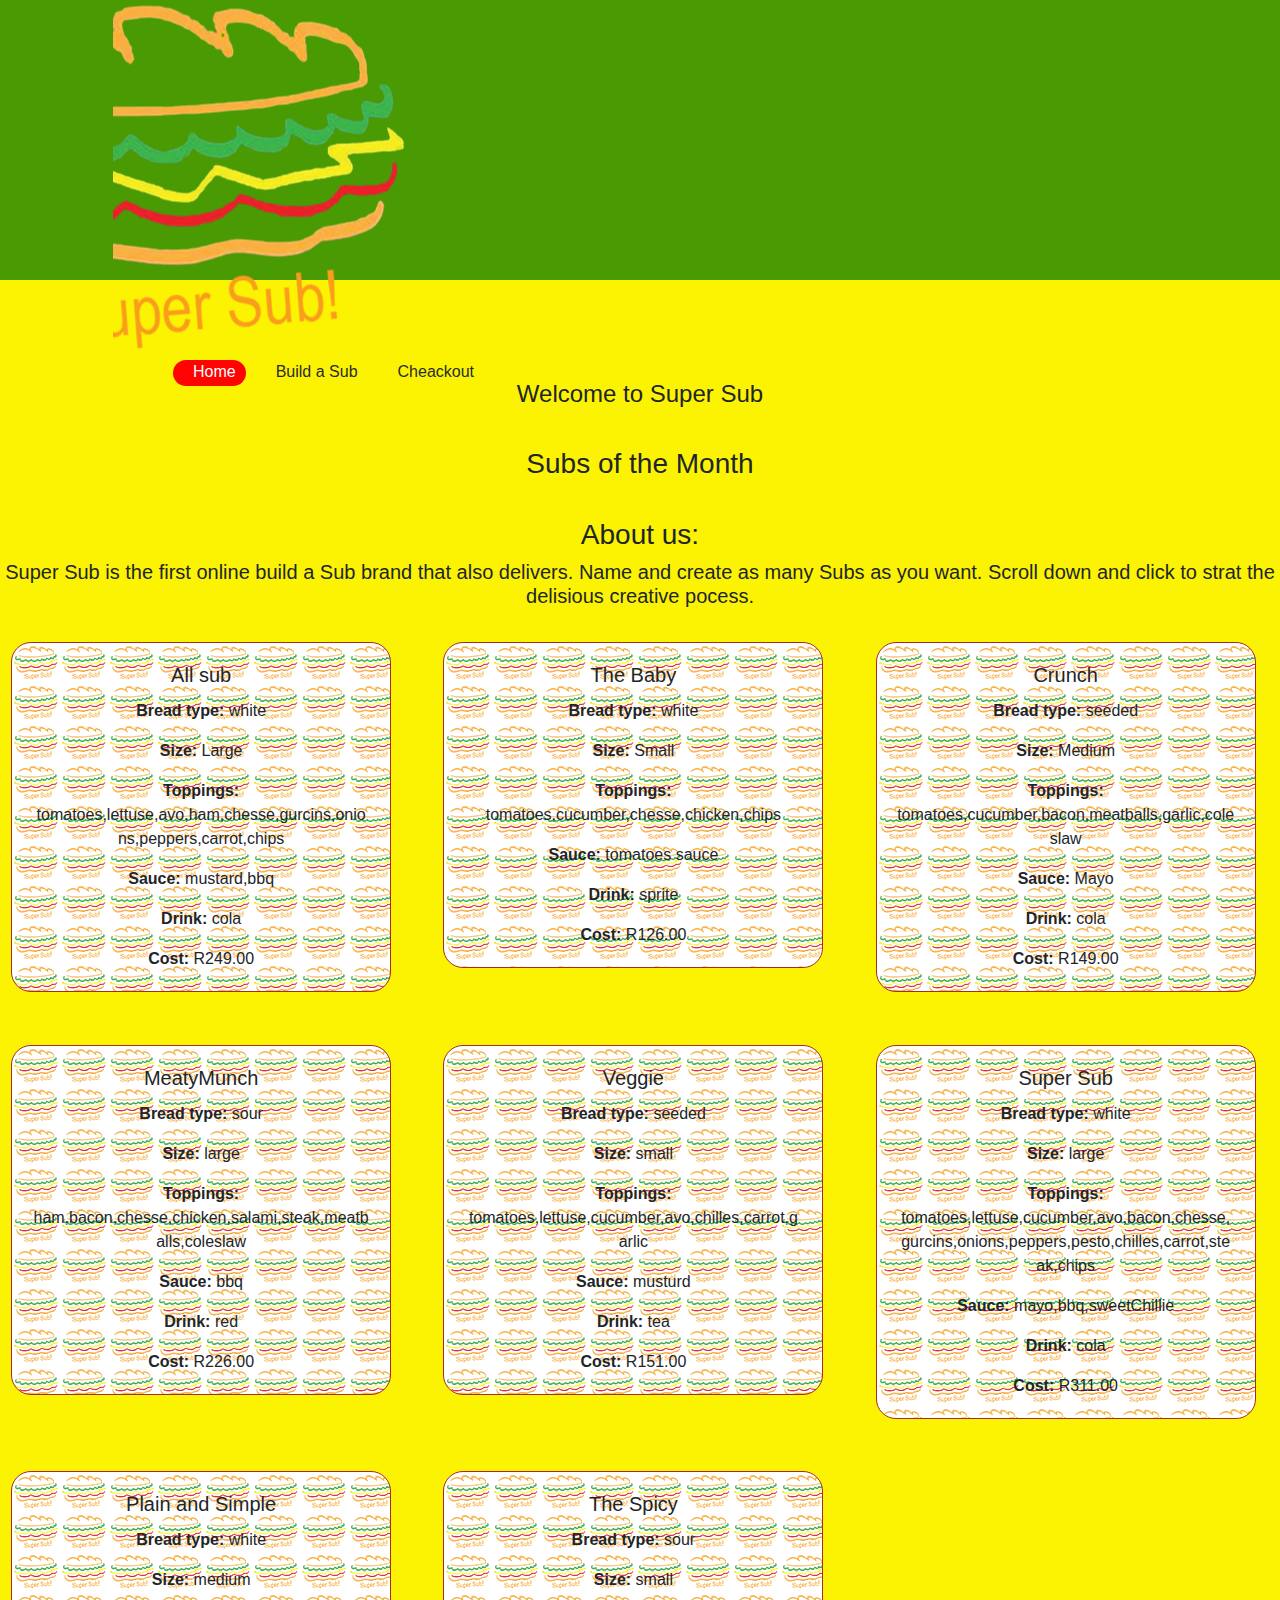
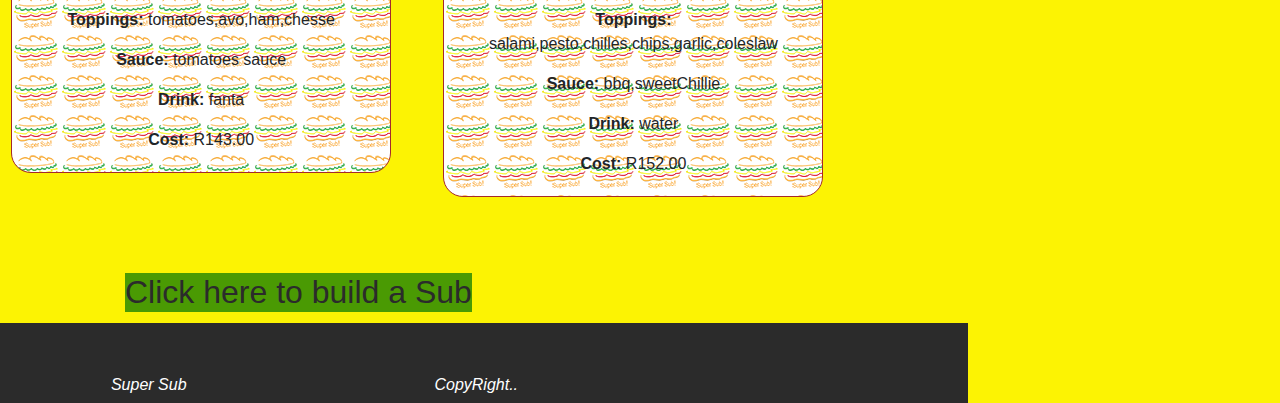
<file: index.html>
<!doctype html>
<html lang="en">
  <head>
    <!-- Required meta tags -->
    <meta charset="utf-8">
    <meta name="viewport" content="width=device-width, initial-scale=1, shrink-to-fit=no">

    <!-- Bootstrap CSS -->
    <link rel="stylesheet" href="https://cdn.jsdelivr.net/npm/bootstrap@4.0.0/dist/css/bootstrap.min.css" integrity="sha384-Gn5384xqQ1aoWXA+058RXPxPg6fy4IWvTNh0E263XmFcJlSAwiGgFAW/dAiS6JXm" crossorigin="anonymous">
    <link rel="stylesheet" href="css/main.css">

    <script src="https://code.jquery.com/jquery-3.2.1.slim.min.js" integrity="sha384-KJ3o2DKtIkvYIK3UENzmM7KCkRr/rE9/Qpg6aAZGJwFDMVNA/GpGFF93hXpG5KkN" crossorigin="anonymous"></script>
    <script src="https://cdn.jsdelivr.net/npm/popper.js@1.12.9/dist/umd/popper.min.js" integrity="sha384-ApNbgh9B+Y1QKtv3Rn7W3mgPxhU9K/ScQsAP7hUibX39j7fakFPskvXusvfa0b4Q" crossorigin="anonymous"></script>
    <script src="https://cdn.jsdelivr.net/npm/bootstrap@4.0.0/dist/js/bootstrap.min.js" integrity="sha384-JZR6Spejh4U02d8jOt6vLEHfe/JQGiRRSQQxSfFWpi1MquVdAyjUar5+76PVCmYl" crossorigin="anonymous"></script>

    <script src="/js/data.js"></script>
    <script src="/js/index.js"></script>

    <title>Super Sub</title>
  </head>

  <body onload="displaySub()">

    <nav>
      <div class="row">

      <div class="thumbnail">
        <div class="overlay">
         
        </div>
      <div class="nav-con">
          <ul>
              <li class="active">Home</li>
              <a href="/pages/bulid.html"><li>Build a Sub</li></a>
              <a href="/pages/checkout.html"><li>Cheackout</li></a>
          </ul>
      </div>
    </nav>

 
      <h4>Welcome to Super Sub</h4>

 


    <div class="row">
      <div class="topSubs">
        <h3>Subs of the Month</h3>
        <h3>About us:</h3>
        <h5>Super Sub is the first online build a Sub brand that also delivers. Name and create as many Subs as you want. Scroll down and click to strat the delisious creative pocess.</h5>
        <div id="subOut">
        </div>
      </div>
    </div>


 
    <div class="row">
      <div class="button">
        <ul>
            <a href="/pages/bulid.html"><h2>Click here to build a Sub</h2></li></a>
        </ul>
      </div>
    </div>

    <div class="row">
      <div class="col-3">
        <footer>
          <p><i>Super Sub</i></p>
        </footer>
      </div>

      <div class="col-3">
        <footer>
          <p><i>CopyRight..</i></p>
        </footer>
      </div>

      <div class="col-3">
        <footer>
          <p img src="../term2project/assets/print-204672039.webp"></p>
        </footer>
      </div>
    </div>

  

    
    
  </body>
</html>
</file>
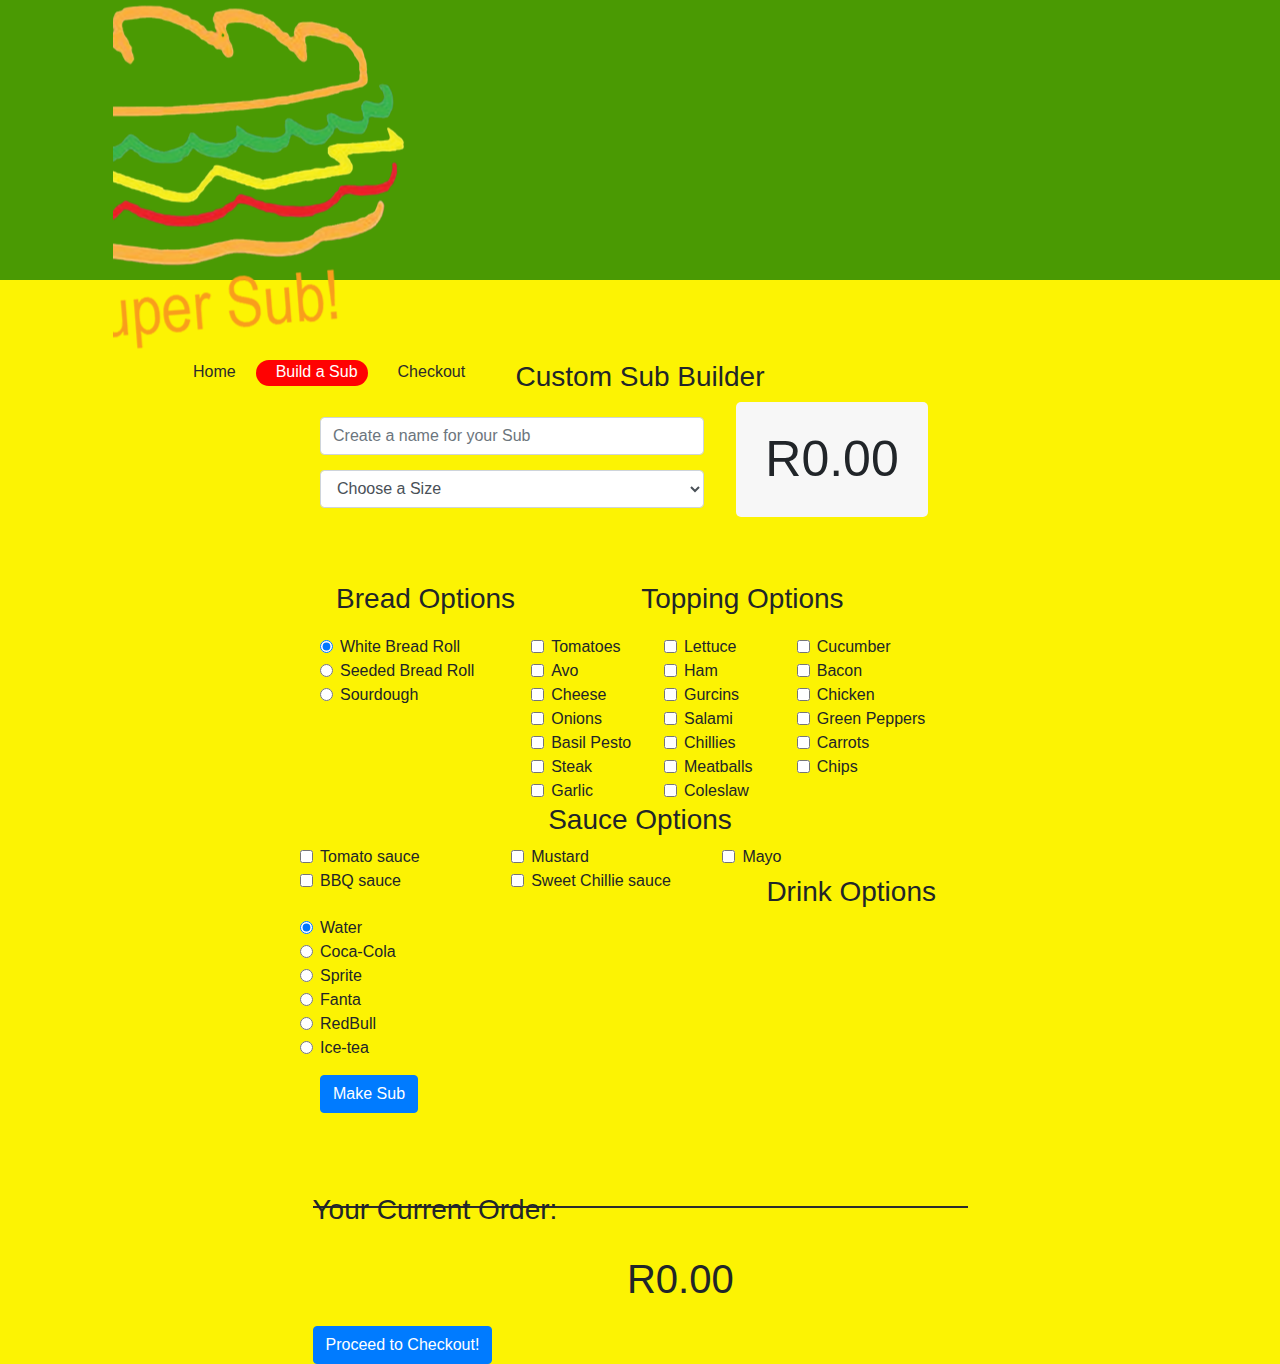
<file: pages/bulid.html>
<!doctype html>
<html lang="en">
  <head>
    <!-- Required meta tags -->
    <meta charset="utf-8">
    <meta name="viewport" content="width=device-width, initial-scale=1, shrink-to-fit=no">

    <!-- Bootstrap CSS -->
    <link rel="stylesheet" href="https://cdn.jsdelivr.net/npm/bootstrap@4.0.0/dist/css/bootstrap.min.css" integrity="sha384-Gn5384xqQ1aoWXA+058RXPxPg6fy4IWvTNh0E263XmFcJlSAwiGgFAW/dAiS6JXm" crossorigin="anonymous">
    <link rel="stylesheet" href="/css/main.css">

    <script src="https://code.jquery.com/jquery-3.2.1.slim.min.js" integrity="sha384-KJ3o2DKtIkvYIK3UENzmM7KCkRr/rE9/Qpg6aAZGJwFDMVNA/GpGFF93hXpG5KkN" crossorigin="anonymous"></script>
    <script src="https://cdn.jsdelivr.net/npm/popper.js@1.12.9/dist/umd/popper.min.js" integrity="sha384-ApNbgh9B+Y1QKtv3Rn7W3mgPxhU9K/ScQsAP7hUibX39j7fakFPskvXusvfa0b4Q" crossorigin="anonymous"></script>
    <script src="https://cdn.jsdelivr.net/npm/bootstrap@4.0.0/dist/js/bootstrap.min.js" integrity="sha384-JZR6Spejh4U02d8jOt6vLEHfe/JQGiRRSQQxSfFWpi1MquVdAyjUar5+76PVCmYl" crossorigin="anonymous"></script>

   
    
    
    <script src="/js/checkout.js"></script>
    <script src="/js/index.js"></script>


    <title>Super Sub</title>
  </head>

  <body>

    <nav>
      <div class="row">

      <div class="thumbnail">
        <div class="overlay">
         
        </div>
        <div class="nav-con">
          <ul>
              <a href= "/index.html "><li>Home</li>
              <li class="active">Build a Sub</li></a>
              <a href="/pages/checkout.html"><li>Checkout</li></a>
          </ul>
      </div>
    </nav>

 
   

 


   

    <form id="subForm" onchange="realTimeCost()">
      <h3>Custom Sub Builder</h3>
      <div class="left">
        <input type="text" class="form-control" placeholder="Create a name for your Sub" id="subName">
        <select class="form-control" id="size">
          <option>Choose a Size</option>
          <option>Small</option>
          <option>Medium</option>
          <option>Large</option>
        </select>
      </div>

      <div class="right">
        <div class="orderCost" id="realTimeCost">R0.00</div>
      </div>

        <div class="bread-options">

          <h3>Bread Options</h3>

          <div class="bread-checked">
            <input class="form-check-input" type="radio" name="breadRadio" id="white" data-cost="10" value="white" checked>
            <label class="form-check-label" for="white">
              White Bread Roll
            </label>
          </div>

          <div class="bread-check">
            <input class="form-check-input" type="radio" name="breadRadio" id="seeded" data-cost="15" value="seeded">
            <label class="form-check-label" for="seeded">
              Seeded Bread Roll
            </label>
          </div>

          <div class="bread-check">
            <input class="form-check-input" type="radio" name="breadRadio" id="sour" data-cost="20" value="sour">
            <label class="form-check-label" for="sour">
              Sourdough
            </label>
          </div>
        </div>



        <div class="toppings">
          <h3>Topping Options</h3>

          <div class="top-check">
            <input class="form-check-input" name="toppings" type="checkbox" value="tomatoes" id="tomatoes" data-cost="15">
            <label class="form-check-label" for="tomatoes">
              Tomatoes
            </label>
          </div>

          <div class="top-check">
            <input class="form-check-input" name="toppings" type="checkbox" value="lettuse" id="lettuse" data-cost="10">
            <label class="form-check-label" for="lettuse">
              Lettuce
            </label>
          </div>

          <div class="top-check">
            <input class="form-check-input" name="toppings" type="checkbox" value="cucumber" id="cucumber" data-cost="8">
            <label class="form-check-label" for="cucumber">
              Cucumber
            </label>
          </div>

          <div class="top-check">
            <input class="form-check-input" name="toppings" type="checkbox" value="avo" id="avo" data-cost="12">
            <label class="form-check-label" for="avo">
              Avo
            </label>
          </div>

          <div class="top-check">
            <input class="form-check-input" name="toppings" type="checkbox" value="ham" id="ham" data-cost="17">
            <label class="form-check-label" for="ham">
              Ham
            </label>
          </div>

          <div class="top-check">
            <input class="form-check-input" name="toppings" type="checkbox" value="bacon" id="bacon" data-cost="20">
            <label class="form-check-label" for="bacon">
              Bacon
            </label>
          </div>

          <div class="top-check">
            <input class="form-check-input" name="toppings" type="checkbox" value="chesse" id="cheese" data-cost="14">
            <label class="form-check-label" for="chesse">
              Cheese
            </label>
          </div>

          <div class="top-check">
            <input class="form-check-input" name="toppings" type="checkbox" value="gurcins" id="gurcins" data-cost="18">
            <label class="form-check-label" for="gurcins">
              Gurcins
            </label>
          </div>

          <div class="top-check">
            <input class="form-check-input" name="toppings" type="checkbox" value="chicken" id="chicken" data-cost="12">
            <label class="form-check-label" for="chicken">
              Chicken
            </label>
          </div>

          <div class="top-check">
            <input class="form-check-input" name="toppings" type="checkbox" value="onions" id="onions" data-cost="12">
            <label class="form-check-label" for="onions">
              Onions
            </label>
          </div>

          
          <div class="top-check">
            <input class="form-check-input" name="toppings" type="checkbox" value="salami" id="salami" data-cost="12">
            <label class="form-check-label" for="salami">
              Salami
            </label>
          </div>

          
          <div class="top-check">
            <input class="form-check-input" name="toppings" type="checkbox" value="peppers" id="peppers" data-cost="12">
            <label class="form-check-label" for="peppers">
              Green Peppers
            </label>
          </div>

          
          <div class="top-check">
            <input class="form-check-input" name="toppings" type="checkbox" value="pesto" id="pesto" data-cost="12">
            <label class="form-check-label" for="pesto">
              Basil Pesto
            </label>
          </div>

          
          <div class="top-check">
            <input class="form-check-input" name="toppings" type="checkbox" value="chilles" id="chilles" data-cost="12">
            <label class="form-check-label" for="chilles">
              Chillies  
            </label>
          </div>

          
          <div class="top-check">
            <input class="form-check-input" name="toppings" type="checkbox" value="carrot" id="carrot" data-cost="12">
            <label class="form-check-label" for="carrot">
              Carrots
            </label>
          </div>

          
          <div class="top-check">
            <input class="form-check-input" name="toppings" type="checkbox" value="steak" id="steak" data-cost="12">
            <label class="form-check-label" for="steak">
              Steak
            </label>
          </div>

          
          <div class="top-check">
            <input class="form-check-input" name="toppings" type="checkbox" value="meatballs" id="meatballs" data-cost="12">
            <label class="form-check-label" for="Meatballs">
              Meatballs
            </label>
          </div>

          
          <div class="top-check">
            <input class="form-check-input" name="toppings" type="checkbox" value="chips" id="chips" data-cost="12">
            <label class="form-check-label" for="chips">
              Chips
            </label>
          </div>
          
          <div class="top-check">
            <input class="form-check-input" name="toppings" type="checkbox" value="garlic" id="garlic" data-cost="12">
            <label class="form-check-label" for="garlic">
              Garlic
            </label>
          </div>

          
          <div class="top-check">
            <input class="form-check-input" name="toppings" type="checkbox" value="coleslaw" id="coleslaw" data-cost="12">
            <label class="form-check-label" for="coleslaw">
              Coleslaw
            </label>
          </div>
        </div>

        <div class="sauce">
          <h3>Sauce Options</h3>

          <div class="top-check">
            <input class="form-check-input" name="sauce" type="checkbox" value="tomatoes sauce" id="tomatoSauce" data-cost="15">
            <label class="form-check-label" for="tomatoSauce">
              Tomato sauce
            </label>
          </div>

          <div class="top-check">
            <input class="form-check-input" name="sauce" type="checkbox" value="mustard" id="mustard" data-cost="15">
            <label class="form-check-label" for="mustard">
              Mustard 
            </label>
          </div>

          <div class="top-check">
            <input class="form-check-input" name="sauce" type="checkbox" value="mayo" id="mayo" data-cost="15">
            <label class="form-check-label" for="mayo">
              Mayo
            </label>
          </div>

          <div class="top-check">
            <input class="form-check-input" name="sauce" type="checkbox" value="bbq" id="bbq" data-cost="15">
            <label class="form-check-label" for="bbq">
              BBQ sauce
            </label>
          </div>

          <div class="top-check">
            <input class="form-check-input" name="sauce" type="checkbox" value="sweetChillie" id="sweetChillie" data-cost="15">
            <label class="form-check-label" for="sweetChillie">
              Sweet Chillie sauce
            </label>
          </div>
        </div>

        <div class="drink-options">

          <h3>Drink Options</h3>

          <div class="drink-checked">
            <input class="form-check-input" type="radio" name="drinkRadio" id="water" data-cost="10" value="water" checked>
            <label class="form-check-label" for="water">
              Water
            </label>
          </div>

          <div class="drink-check">
            <input class="form-check-input" type="radio" name="drinkRadio" id="cola" data-cost="15" value="cola">
            <label class="form-check-label" for="cola">
              Coca-Cola
            </label>
          </div>

          <div class="drink-check">
            <input class="form-check-input" type="radio" name="drinkRadio" id="sprite" data-cost="20" value="sprite">
            <label class="form-check-label" for="sprite">
              Sprite
            </label>
          </div>

          <div class="drink-check">
            <input class="form-check-input" type="radio" name="drinkRadio" id="fanta" data-cost="20" value="fanta">
            <label class="form-check-label" for="fanta">
              Fanta
            </label>
          </div>

          <div class="drink-check">
            <input class="form-check-input" type="radio" name="drinkRadio" id="red" data-cost="20" value="red">
            <label class="form-check-label" for="red">
              RedBull
            </label>
          </div>

          <div class="drink-check">
            <input class="form-check-input" type="radio" name="drinkRadio" id="tea" data-cost="20" value="tea">
            <label class="form-check-label" for="tea">
              Ice-tea
            </label>
          </div>
        </div>



        <button class="btn btn-primary" type="button" onclick="makeSub(); displayOrder()" >Make Sub</button>    

    </form>

    <div class="row">
      <div class="output">
        <div class="outHeader">
          <h3>Your Current Order:</h3>
          <div class="totalOrder"><h3 id="orderTotal">R0.00</h3></div>
        </div>
        <div id="orders">

        </div>
        <div class="button-con">
          <button class="btn btn-primary" type="button" onclick="checkOut()">Proceed to Checkout!</button>    
        </div>

      </div>
    </div>
   



  </body>
</html>
</file>
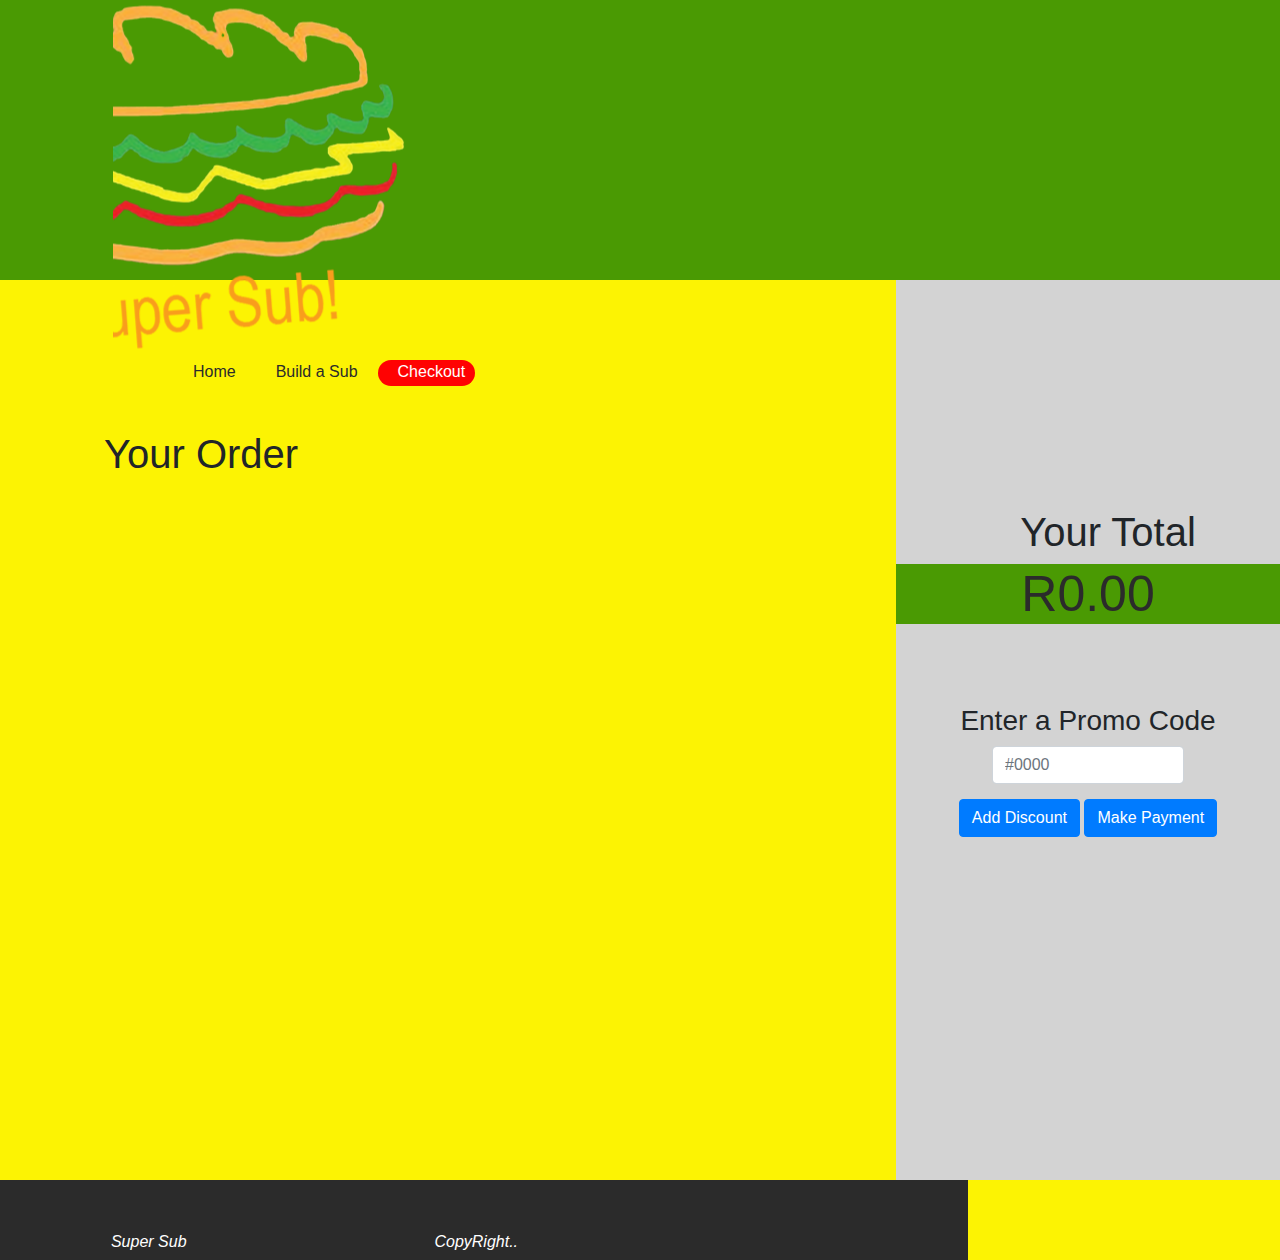
<file: pages/checkout.html>
<!DOCTYPE html>
<html lang="en">
    <head>
        <meta charset="UTF-8">
        <meta http-equiv="X-UA-Compatible" content="IE=edge">
        <meta name="viewport" content="width=device-width, initial-scale=1.0">
        <title>Checkout</title>

        <!-- Bootstrap CSS -->
        <link rel="stylesheet" href="https://cdn.jsdelivr.net/npm/bootstrap@4.0.0/dist/css/bootstrap.min.css" integrity="sha384-Gn5384xqQ1aoWXA+058RXPxPg6fy4IWvTNh0E263XmFcJlSAwiGgFAW/dAiS6JXm" crossorigin="anonymous">

        <script src="https://code.jquery.com/jquery-3.2.1.slim.min.js" integrity="sha384-KJ3o2DKtIkvYIK3UENzmM7KCkRr/rE9/Qpg6aAZGJwFDMVNA/GpGFF93hXpG5KkN" crossorigin="anonymous"></script>
        <script src="https://cdn.jsdelivr.net/npm/popper.js@1.12.9/dist/umd/popper.min.js" integrity="sha384-ApNbgh9B+Y1QKtv3Rn7W3mgPxhU9K/ScQsAP7hUibX39j7fakFPskvXusvfa0b4Q" crossorigin="anonymous"></script>
        <script src="https://cdn.jsdelivr.net/npm/bootstrap@4.0.0/dist/js/bootstrap.min.js" integrity="sha384-JZR6Spejh4U02d8jOt6vLEHfe/JQGiRRSQQxSfFWpi1MquVdAyjUar5+76PVCmYl" crossorigin="anonymous"></script>


        <link rel="stylesheet" href="../css/main.css"> 

        <script src="/js/checkout.js"></script>
        <script src="/js/index.js"></script>


    </head>
    <body onload="displayCheck()">

        <nav>
            <div class="row">
    
            <div class="thumbnail">
            <div class="overlay">
            
            </div>
            
            <div class="nav-con">
                <ul>
                    <a href= "/index.html "><li>Home</li>
                    <a href="/pages/bulid.html"><li>Build a Sub</li></a>
                    <li class="active">Checkout</li></a>
                </ul>
            </div>
        </nav>
    
    
    


        <div class="checkLeft">
            <h1>Your Order</h1>
            <div id="checkoutOrder">
            
            </div>
        </div>
        <div class="checkRight">
            <h1>Your Total</h1>
            <h2 id="totalOut" class="total">R0.00</h2>

            <h3>Enter a Promo Code</h3>
            <input type="text" class="form-control" placeholder="#0000" id="promo">
            <button class="btn btn-primary" type="button" onclick="promo()">Add Discount</button>  

            <button class="btn btn-primary" type="button" onclick="resetReturn()">Make Payment</button>  


        </div>
        <div class="row">
            <div class="col-3">
                <footer>
                <p><i>Super Sub</i></p>
                </footer>
            </div>

            <div class="col-3">
                <footer>
                <p><i>CopyRight..</i></p>
                </footer>
            </div>

            <div class="col-3">
                <footer>
                <p img src="../term2project/assets/print-204672039.webp"></p>
                </footer>
            </div>
        </div>

        
    </body>
</html>
</file>
<file: css/main.css>
nav{
    width: 100%;
    height: 280px;
    background-color: rgb(74, 154, 3);
    padding-left: 10%;
    padding-right: 10%;
}

Header{
    width: 100%;
    height: 15vh;
    background-color: rgb(255, 230, 2);
}

.thumbnail{
    width: 30%;
    height: 350px;
    background-image: url(../assets/logo.png);
    background-position: right;
    

}


h1{
    
    padding-top: 100px;
    margin-left: 40px;
    
}

h4{
    text-align: center;
    margin-top: 100px;
}

h2{
    color: #2b2b2b;
    background-color: rgb(74, 154, 3);
    text-align: center;
}

.button{
    margin-left: 100px;
    padding-bottom: 50px;
    padding-top: 50px;
    float: left;
    height: 26px;
    border-radius: 10px;
    color: #2b2b2b;
}

body{
    background-color: #fcf303;
}

.nav-con{
    width: 503px;
    height: 50px;
    float: right;
    margin-top: 260px;
}

.nav-con, ul{
    list-style: none;
}

.nav-con, li{
    float: left;
    height: 26px;
    border-radius: 20px;
    border-color: black;
    padding-left: 20px;
    padding-right: 10px;
    margin-right: 10px;
    margin-left: 0px;

    margin-top: 180px;
    color: #2b2b2b;
}
    

.active{
    background-color: rgb(255, 2, 2);
    color: white;
}

body{
    margin: 0;
    padding: 0;
}

form{
    width: 50%;
    margin:  0 auto;
    margin-top: 50px;
}

.topSub{
    width: 50%;
    margin:  0 auto;
    margin-top: 50px;
    height: 600px;
}

#subOut h1{
    text-align: center;
    margin-top: 200px;
    font-style: italic;
}

h3{
    text-align: center;
    padding-top: 30px;
}

h5{
    text-align: center;
}

.left{
    width: 60%;
    float: left;
    height: 130px;
}

.button-con{
    width: 100%;
    float: left;
}

.right{
    height: 130px;
    width: 40%;
    float: left;
    text-align: center;
    padding-left: 5%;
    padding-right: 5%;
   
}

.orderCost{
    background-color: #f7f7f7;
    font-size: 50px;
    padding-top: 20px;
    padding-bottom: 20px;
    border-radius: 5px;
}

.nav-button{
    text-align: center;
}

.card{
    width: 29%;
    height: auto;
    border-radius: 20px;
    margin-top: 15px;
    float: left;
    margin: 2%;
    text-align: center;
    border-color: brown;
    background-image: url(../assets/Untitled-1.png);
    
}

input{
    margin-top: 15px;
}

select{
    margin-top: 15px;
}

.btn{
    margin-top: 15px;
}

.bread-options{
    width: 33%;
    height: 100px;
    margin-top: 20px;
    padding-left: 20px;
    float: left;
}

.bread-options h3{
   margin-left:  -20px;
   margin-bottom: 20px;
}

.toppings{
    width: 66%;
    margin-top: 20px;
    float: left;
    padding-left: 20px;
}

.toppings h3{
    margin-left:  -20px;
    margin-bottom: 20px;
}

.top-check{
    width: 33%;
    float: left;
}


.output{
    width: 50%;
    height: 45px;
    margin:  0 auto;
    margin-top: 50px;
    border-bottom: 2px solid #2b2b2b;
}

.outHeader h3{
    float: left;
}

.totalOrder{
    float: left;
    margin-left: 48%;
}

.totalOrder h3{
    font-size: 40px;
    margin-top: -10px;
}

.checkLeft{
    width: 70%;
    height: 100vh;
    float: left;
    padding-left: 5%;
}

.checkLeft h1{
    margin-top: 50px;
}

.checkLeft h3{
    margin: 0;
    padding: 0;
}

.checkRight {
    width: 30%;
    height: 100vh;
    float: left;
    background-color: lightgray;
    padding-top: 10%;
    text-align: center;
}

.checkRight input {
    width: 50%;
    margin:  0 auto;
}

.checkRight h2{
   font-size: 50px;
   font-weight: 100;
}

.checkRight h3{
    margin-top: 50px;
    font-weight: 100;
}

.orderLine{
    width: 90%;
    height: 50px;
    background-color: #f7f7f7;
    border-radius: 5px;
    margin-top: 25px;
}

.orderLine p{
    float: left;
    padding-left: 20px;
    padding-right: 20px;
    margin-right: 20px;
    padding-top: 13px ;
}

.col-3{
    width: 100%;
    padding: 0%;
    margin-right: 0px;
}



footer{
    height: 80px;
    background-color: #2b2b2b;
    color: white;
    text-align: center;
    font-style: italic;
    padding-top: 50px;
}
</file>
